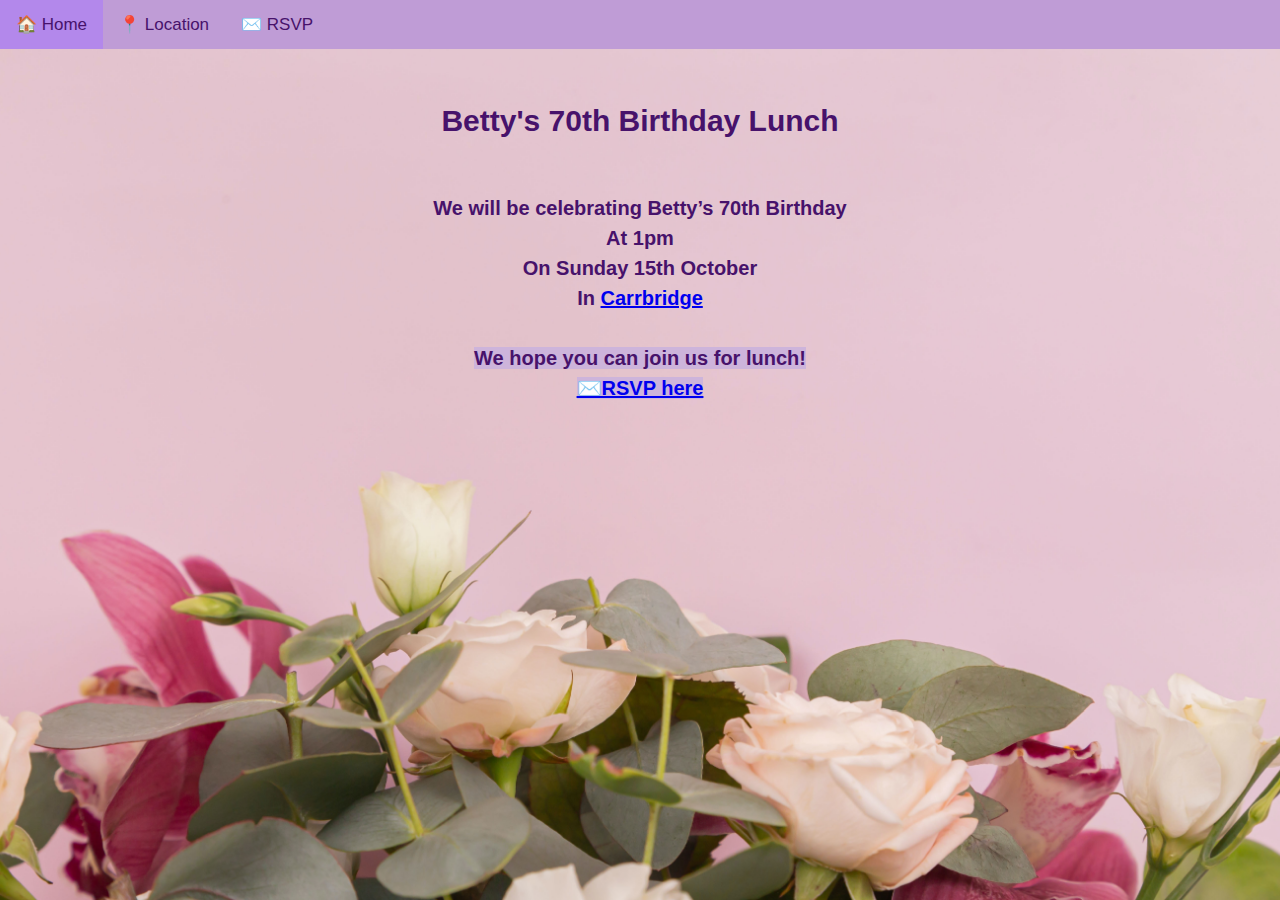
<file: index.html>
<!DOCTYPE html>
<html lang="en">
    <head>
        <title>Home Page</title>
        <meta charset="UTF-8">
        <meta name="viewport" content="width=device-width, initial-scale=1.0">    
        <script defer src="js.js"></script>
        <link rel="stylesheet" href="styling.css">
        <link rel="stylesheet" href="https://cdnjs.cloudflare.com/ajax/libs/font-awesome/4.7.0/css/font-awesome.min.css">
    </head>
        <style>
          body {
    background-image: url("images/background.jpg");
    background-repeat: no-repeat;
    background-attachment: fixed;
    background-position: center;
    height: 100%;
    
        }
    </style>

    <!--Navigation Bar-->
    <div class="topnav" id="myTopnav">
        <a class="active" href="index.html">🏠 Home</a>
        <a href="location.html">📍 Location</a>
        <a href="rsvp.html">✉️ RSVP</a>
        <a href="javascript:void(0);" class="icon" onclick="myFunction()"><i class="fa fa-bars"></i></a>

  </div>

  <body class="welcome">  
  <h1>Betty's 70th Birthday Lunch</h1>
  <h2 id="description">
    We will be celebrating Betty’s 70th Birthday <br>
    At 1pm <br>
    On Sunday 15th October <br>
    In <a href="location.html">Carrbridge</a><br><br>
    
   <div class="joinUs"> <span>We hope you can join us for lunch!<br>
    <a href="rsvp.html">✉️RSVP here</a></span></div><br><br>
 <h1><br> </h1>
 <h1><br> </h1>
</body>
</file>
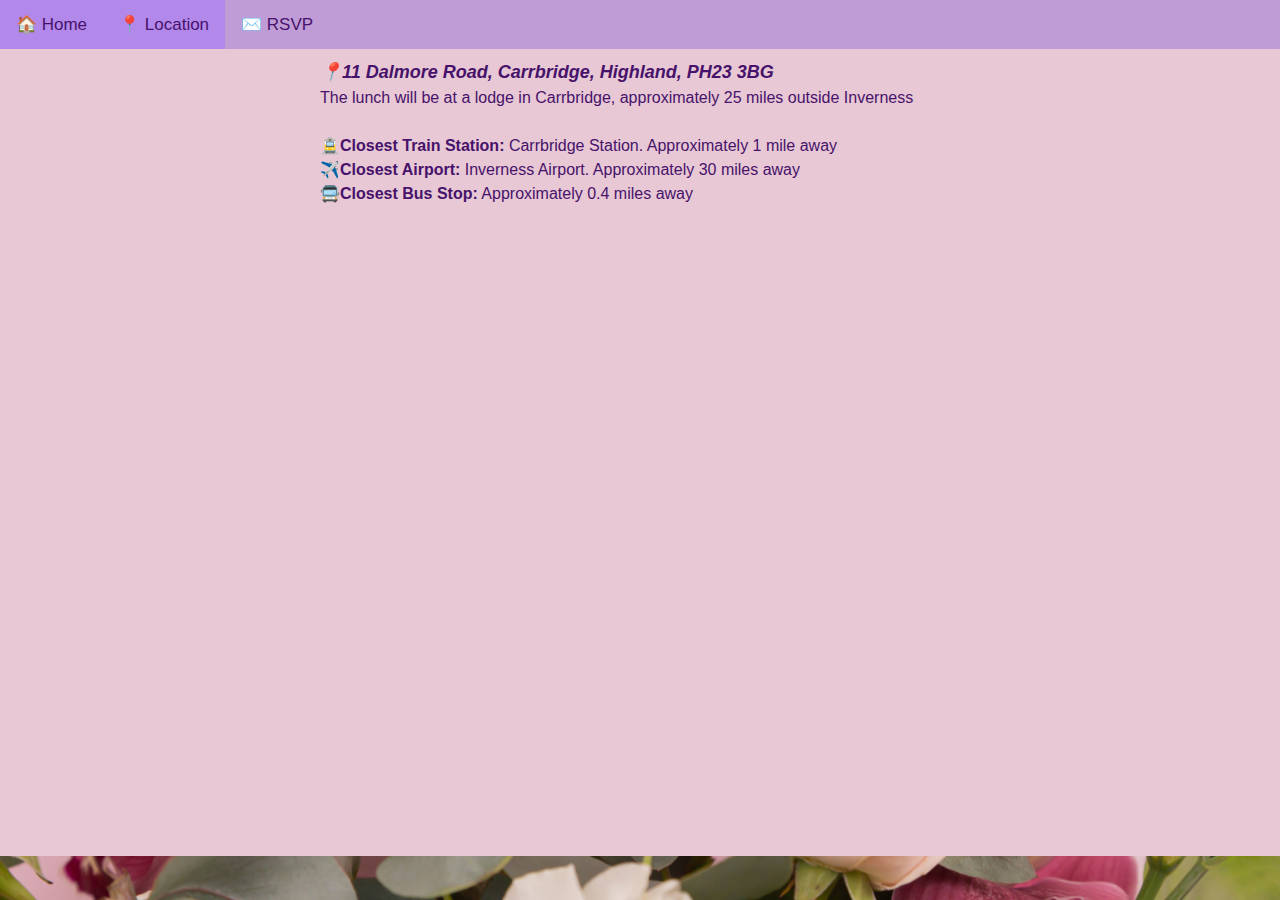
<file: location.html>
<!DOCTYPE html>
<html lang="en">
<head>
    <title>Lunch Location</title>
    <meta charset="UTF-8">
    <meta name="viewport" content="width=device-width, initial-scale=1.0">
    <script defer src="js.js"></script>
    <link href="styling.css" rel="stylesheet">
    <link rel="stylesheet" href="https://cdnjs.cloudflare.com/ajax/libs/font-awesome/4.7.0/css/font-awesome.min.css">

    
</head>
<body style="background-color: #E8C8D4;">
    <!--Navigation Bar-->
    <div class="topnav" id="myTopnav">
        <a href="index.html">🏠 Home</a>
        <a class="active" href="location.html">📍 Location</a>
        <a href="rsvp.html">✉️ RSVP</a>
        <a href="javascript:void(0);" class="icon" onclick="myFunction()"><i class="fa fa-bars"></i></a>
      </div>

      <div class="locationInfo">
    <h4><i>📍11 Dalmore Road, Carrbridge, Highland, PH23 3BG</i></h4>
    The lunch will be at a lodge in Carrbridge, approximately 25 miles outside Inverness<br><br>
    <b>🚊Closest Train Station:</b> Carrbridge Station. Approximately 1 mile away<br>
    <b>✈️Closest Airport:</b> Inverness Airport. Approximately 30 miles away<br>
    <b>🚍Closest Bus Stop:</b> Approximately 0.4 miles away
    </div>
      <div class="google-map">
      <iframe src="https://www.google.com/maps/embed?pb=!1m18!1m12!1m3!1d2156.3170353471287!2d-3.8095301!3d57.2853858!2m3!1f0!2f0!3f0!3m2!1i1024!2i768!4f13.1!3m3!1m2!1s0x48858a696eac0963%3A0xdb0a693fceb4ebe9!2s11%20Dalmore%20Rd%2C%20Carrbridge%20PH23%203BG!5e0!3m2!1sen!2suk!4v1689710337100!5m2!1sen!2suk" width="400" height="300" style="border:0;" allowfullscreen="" loading="lazy" referrerpolicy="no-referrer-when-downgrade"></iframe>
      </div>
    </body>

</html>
</file>
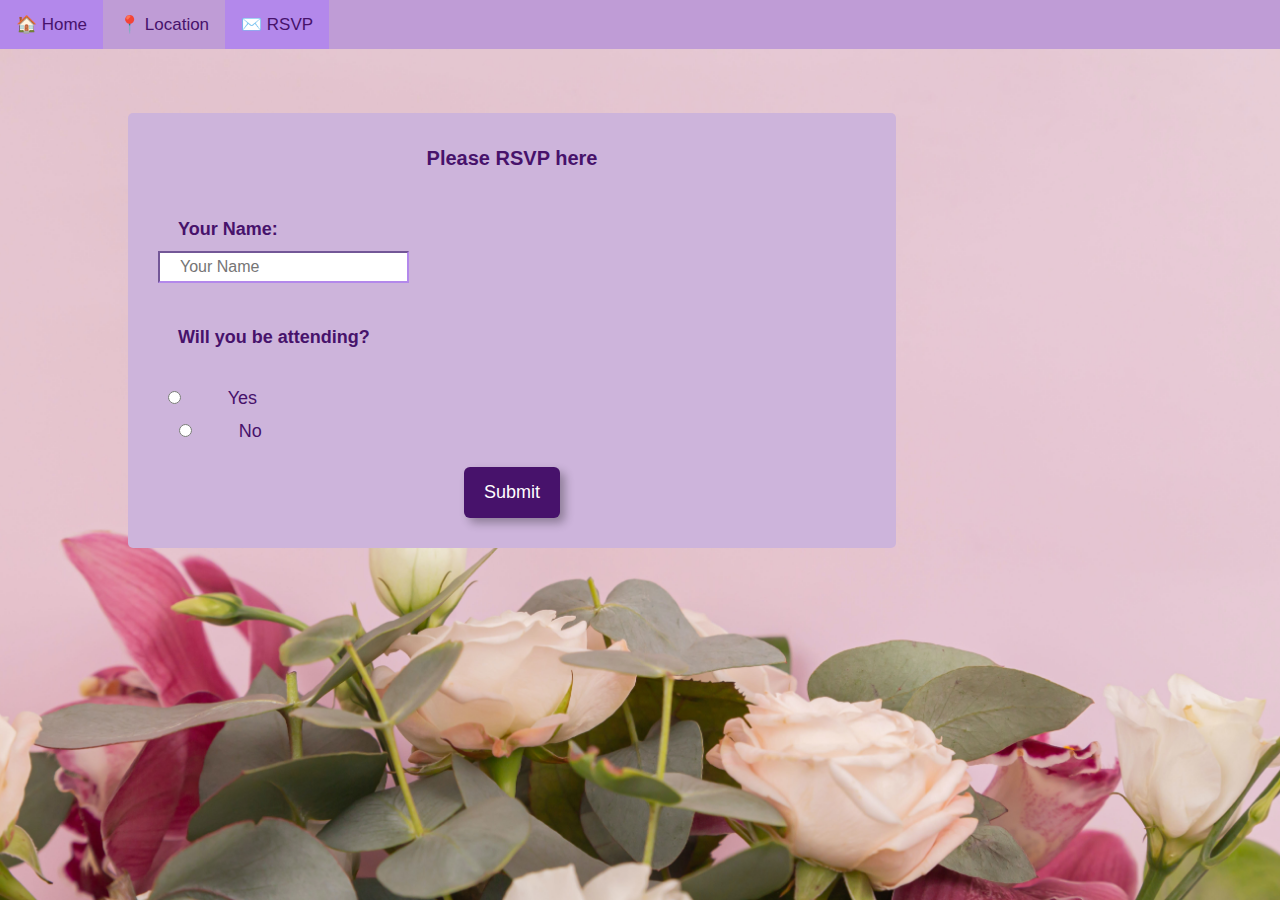
<file: rsvp.html>
<!DOCTYPE html>
<html lang="en">
<head>
    <title>RSVP</title>
    <meta charset="UTF-8">
    <meta name="viewport" content="width=device-width, initial-scale=1.0">
    <script defer src="js.js"></script>
    <link href="styling.css" rel="stylesheet">
    <link rel="stylesheet" href="https://cdnjs.cloudflare.com/ajax/libs/font-awesome/4.7.0/css/font-awesome.min.css">

    
</head>
<style>
body {
    background-image: url("images/background.jpg");
        }
    </style>
    <!--Navigation Bar-->
    <div class="topnav" id="myTopnav">
        <a href="index.html">🏠 Home</a>
        <a href="location.html">📍 Location</a>
        <a class="active" href="rsvp.html">✉️ RSVP</a>
        <a href="javascript:void(0);" class="icon" onclick="myFunction()"><i class="fa fa-bars"></i></a>
      </div>



<!--Form for rsvp details-->

<form id='rsvpform' action="https://api.sheetmonkey.io/form/dQTNoqs1Ezrcj9bFNNBc5c" method="POST" autocomplete="off">

        <fieldset  class="card">
        <h2>Please RSVP here</h2><br>
        <label for="name"><b>Your Name:</b></label><br>
        <input type="text" id='name' name="name" placeholder="Your Name" required><br>
        <br>
        <label for="attending"><b>Will you be attending?</b></label><br><br>
        <input type="radio" id="Yes" name="attending" value="Yes" required>
          <label for="html">Yes</label><br>
          <input type="radio" id="No" name="attending" value="No">
          <label for="css">No</label><br>
        <input id="jsValue" type="hidden" name="jsValue" value="" />

        <input type="hidden" name="dateOne" value="" onChange="setDate(this.value);"/>

        <input type="submit" value="Submit" id='submit'>
    </fieldset>
</form>
</body>

</html>
</file>
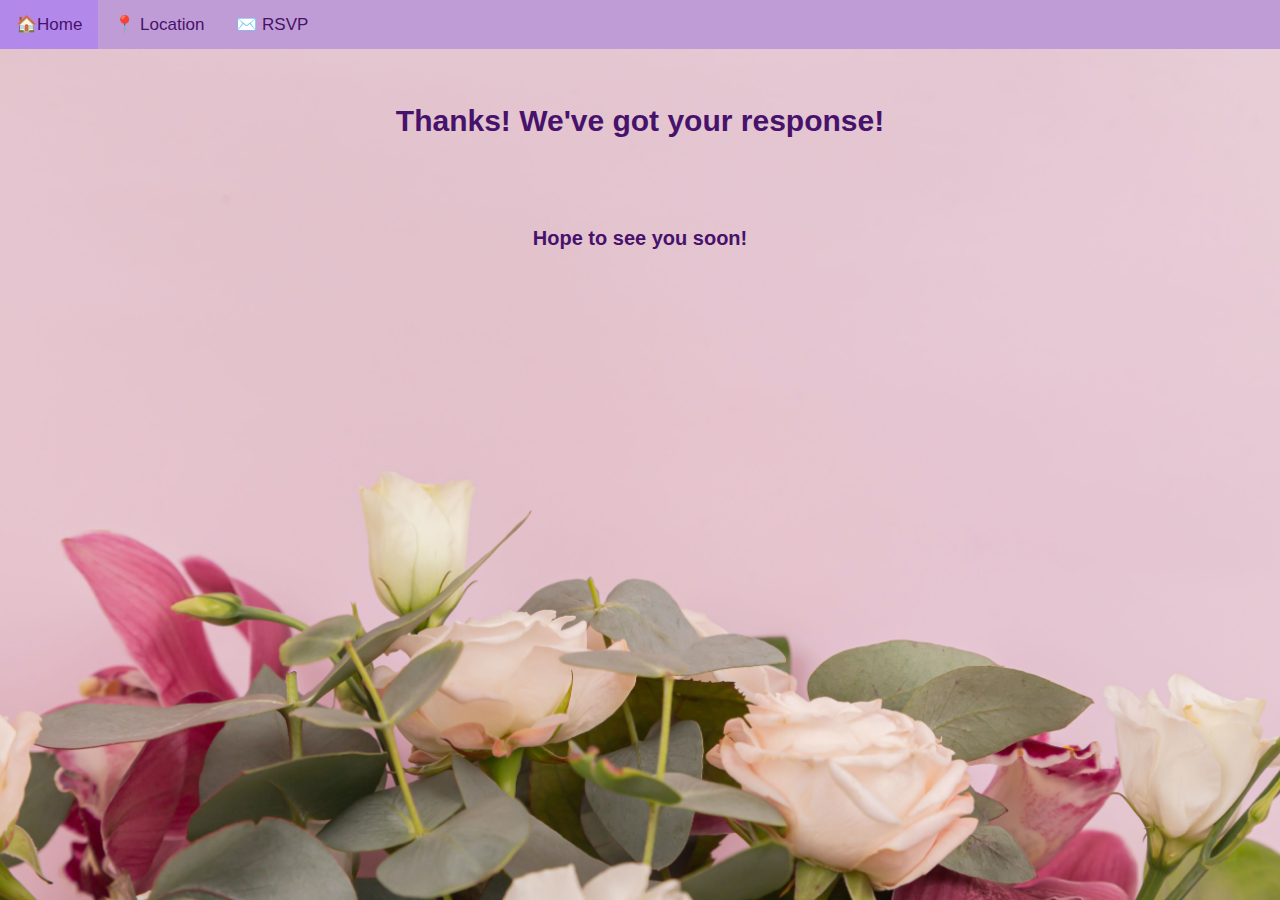
<file: thanks.html>
<!DOCTYPE html>
<html lang="en">
    <head>
        <title>Thanks!</title>
        <meta charset="UTF-8">
        <meta name="viewport" content="width=device-width, initial-scale=1.0">  
        <link rel="stylesheet" href="styling.css">
        <link rel="stylesheet" href="https://cdnjs.cloudflare.com/ajax/libs/font-awesome/4.7.0/css/font-awesome.min.css">
        <script defer src="js.js"></script>
    </head>

        <style>
            body {
        background-image: url("images/background.jpg");
        background-repeat: no-repeat;
    background-attachment: fixed;
    background-position: center;
    height: 100%;
            }
    </style>

    
<body class="welcome">    
    
    <!--Navigation Bar-->
    <div class="topnav" id="myTopnav">
        <a href="index.html">🏠Home</a>
        <a href="location.html">📍 Location</a>
        <a href="rsvp.html">✉️ RSVP</a>
        <a href="javascript:void(0);" class="icon" onclick="myFunction()"><i class="fa fa-bars"></i></a>
      </div>

  <h1>Thanks! We've got your response!</h1>
  <h2 id="description">
<br>Hope to see you soon!<br>

</body>
</html>
</file>
<file: styling.css>
a:hover {
  color: #bc00dd;
}

/* Styles the input for forms*/
input, select {
  padding: 5px 20px;
  margin: 8px 0;
  box-sizing: border-box;
  font-size: 16px;
  border-color: #b388eb;
}

/* Styles the label for forms*/
label {
  font-size: 18px;
  padding: 5px 20px;
  font-family:helvetica;
}



p {
 line-height: 200%; 
}

/* Styles the selected input field*/
input:focus {
  background-color: rgb(249, 229, 246);
  border-color: #b388eb;
}


  h1 {
    text-align: center;
    color:#47126b;
    padding: 35px;
    font-family:helvetica;
    font-size:30px;
}
h2 {
  text-align: center;
    color:#47126b;
    font-family:SF Pro Display,SF Pro Icons,AOS Icons,Helvetica Neue,Helvetica,Arial,sans-serif;;
    font-size: 20px;
  line-height: 1.5;
  margin: 20px 0 10px;
  z-index: 100;

}
h3 {
  font-family:helvetica;
}
body {
  background-size: cover;
  background-repeat: no-repeat;
  background-position:top;
  margin: 0px;
  font-family:helvetica;
} 

.toggle-button {
  position: absolute;
  top: .74rem;
  right: 1rem;
  display: flex;
  flex-direction: column;
  justify-content: space-between;

}



@media screen and (max-width: 500px) {
  .navbar a {
    float: none;
    display: block;
  }
}

/* Styles buttons */
button {
  display: block;
  margin: 20px auto;
  background-color: #b388eb;
  color: white;
  font-size: 18px;
  padding: 15px 20px;
  border: none;
  border-radius: 6px;
  box-shadow: 5px 5px 10px rgba(0, 0, 0, 0.3);
  transition: all 200ms ease-in-out;
}
/* Styles the submit button */
#submit {
  display: block;
  margin: 20px auto;
  background-color: #47126b;
  color: white;
  font-size: 18px;
  padding: 15px 20px;
  border: none;
  border-radius: 6px;
  box-shadow: 5px 5px 10px rgba(0, 0, 0, 0.3);
  transition: all 200ms ease-in-out;
  position: relative;
}
button:hover {
  opacity: 0.9;
  cursor: pointer;
  padding: 30px;
}
/* Styles the submit button */
#submit:hover {
  opacity: 0.9;
  cursor: pointer;
  padding: 30px;
}
/* Styles the containers for pay.html */
.card{
  width: 60%;
  padding: 10px 30px;
  background: #cdb4db;
  border-radius: 5px;
  font-size: 18px;
  line-height: 1.5;
  color: #47126b;
  font-family: helvetica;
  font-size: 20px;
  box-sizing: border-box;
  margin-left: 10%;   
  margin-top: 5%;
  float: left;
  border: none
}  
/* Styles the summary box to reduce row height by reducing visible text */
#summaryBox {
  display: inline-block;
  position: relative;
  width: 100%;
  white-space: nowrap;
  overflow: hidden;
  text-overflow: ellipsis;
  vertical-align: top;
  font-size: 14px;
}

/* Styles the summary cell to display text when hovering */
 #summaryBox:hover {
  z-index: 1;
  width: auto;
  white-space: normal;
  overflow: visible;
  height: auto;
  word-wrap: break-all;
  text-overflow: clip;
  
}
.google-map {
  padding-bottom: 50%;
  position: relative;
}

.google-map iframe {
  height: 100%;
  width: 100%;
  left: 0;
  top: 0;
  position: absolute;
}

.locationInfo {
  color: #47126b;
  margin: auto;
  width: 50%;
  padding: 10px;
  line-height: 1.5;
}

h4 {
  color: #47126b;
  margin: auto;
  font-size: 18px;
}
input[type='radio'], label{   
  vertical-align: baseline;
  padding: 10px;
  margin: 10px;
}

.name {   
  vertical-align: baseline;
  padding: 10px;
  margin: 10px;
  text-align: center;
}

/* Hide the link that should open and close the menuBar on small screens */
.menuBar .icon {
  display: none;
}

/* When the screen is less than 600 pixels wide, hide all links, except for the first one ("Home"). Show the link that contains should open and close the menuBar (.icon) */
@media screen and (max-width: 600px) {
  .menuBar a:not(:first-child) {display: none;}
  .menuBar a.icon {
    float: right;
    display: block;
  }
}

/* The "responsive" class is added to the menuBar with JavaScript when the user clicks on the icon. This class makes the menuBar look good on small screens (display the links vertically instead of horizontally) */
@media screen and (max-width: 600px) {
  .menuBar.responsive {position: relative;}
  .menuBar.responsive a.icon {
    position: absolute;
    right: 0;
    top: 0;
  }
  .menuBar.responsive a {
    float: none;
    display: block;
    text-align: left;
  }
}

html {
  background: url("images/background.jpg") no-repeat center center fixed; 
  -webkit-background-size: cover;
  -moz-background-size: cover;
  -o-background-size: cover;
  background-size: cover;
}


/* Add a black background color to the top navigation */
.topnav {
  background-color: #bf9cd6;
  overflow: hidden;
}

/* Style the links inside the navigation bar */
.topnav a {
  float: left;
  display: block;
  color: #47126b;
  text-align: center;
  padding: 14px 16px;
  text-decoration: none;
  font-size: 17px;
}

/* Change the color of links on hover */
.topnav a:hover {
  background-color: #b388eb;
  color: #47126b;
}

/* Add an active class to highlight the current page */
.topnav a.active {
  background-color: #b388eb;
  color: #47126b;
}

/* Hide the link that should open and close the topnav on small screens */
.topnav .icon {
  display: none;
}
/* When the screen is less than 600 pixels wide, hide all links, except for the first one ("Home"). Show the link that contains should open and close the topnav (.icon) */
@media screen and (max-width: 600px) {
  .topnav a:not(:first-child) {display: none;}
  .topnav a.icon {
    float: right;
    display: block;
  }
}

/* The "responsive" class is added to the topnav with JavaScript when the user clicks on the icon. This class makes the topnav look good on small screens (display the links vertically instead of horizontally) */
@media screen and (max-width: 600px) {
  .topnav.responsive {position: relative;}
  .topnav.responsive a.icon {
    position: absolute;
    right: 0;
    top: 0;
  }
  .topnav.responsive a {
    float: none;
    display: block;
    text-align: left;
  }
}

span {
  background-color: rgba(205,180,219);
  z-index: 100;
}
</file>
